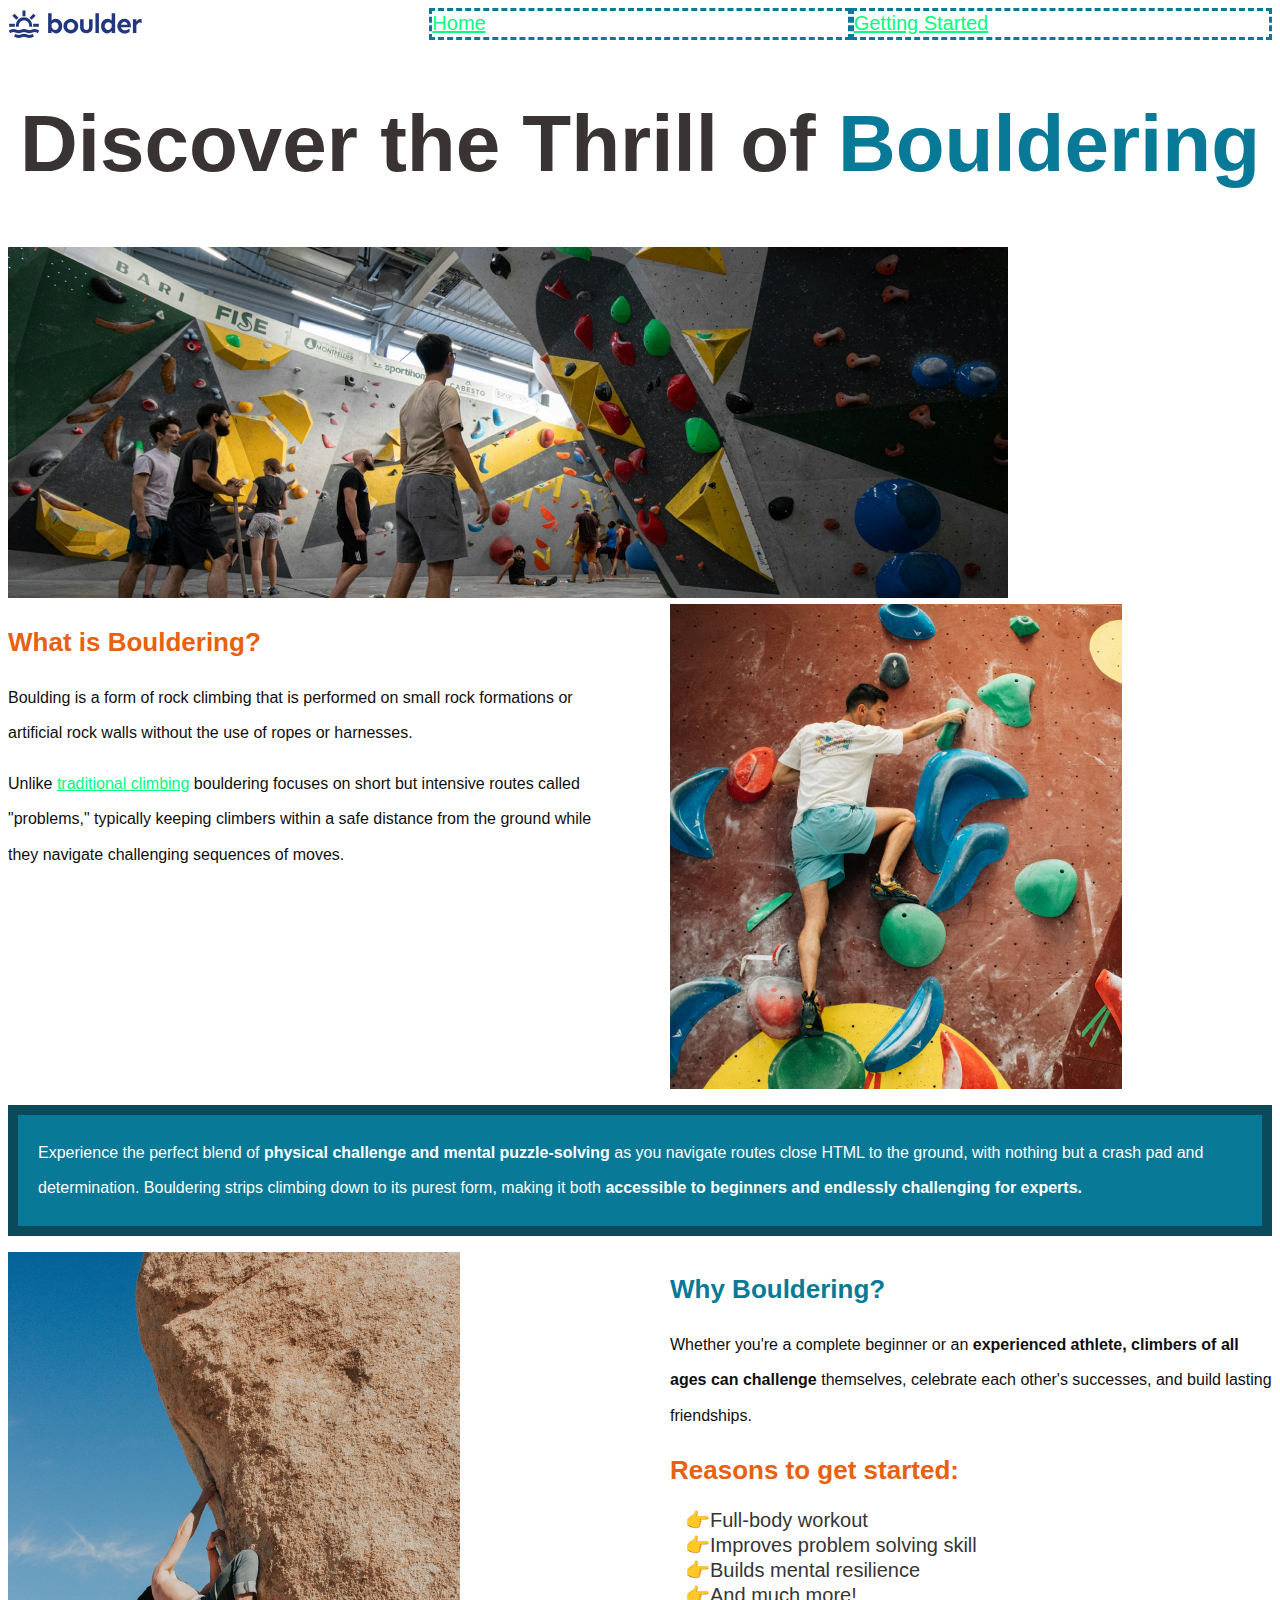
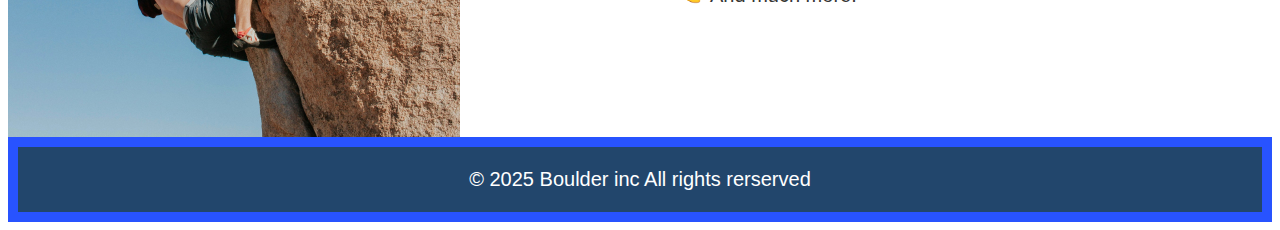
<file: index.html>
<!DOCTYPE html>
<HTML>

    <head>
        <title>Kai's first website</title>
        <link href="css/style.css" rel="stylesheet">
    
    </head>

    <body>
        <div class="wrapper">
            <nav>
                <img src="version_2\images\logo.svg">
                <div>
                    <a href="index.html">Home</a>
                </div>
                <div>
                    <a href="getting-started.html">Getting Started</a>
                </div>
            </nav>


         <header>  
            <h1>Discover the Thrill of <span class="teal-text">Bouldering</span></h1>
         </header>
            <img src="version_1\images\bouldering-gym.jpg"  alt="An indoor bouldering gym,with a indoor lot of people"> 
            <div class="two-column-layout">      
                <div>
                    <h2>What is Bouldering?</h2>
                    <p class="accent">Boulding is a form of rock climbing that is performed on small rock formations or artificial rock walls without the use of ropes or harnesses.</p> 
                    <p>Unlike <a href="#">traditional climbing</a> bouldering focuses on short but intensive routes called "problems," typically keeping climbers within a safe distance from the ground while they navigate challenging sequences of moves.</p>
                </div>
                <img src="version_2/images/what-is-bouldering.jpg">
            </div>
            <div>
                <p class="teal-bg"> Experience the perfect blend of <STRONG> physical challenge and mental puzzle-solving</STRONG>  as you navigate routes close HTML to the ground, with nothing but a crash pad and determination. Bouldering strips climbing down to its purest form, making it both <STRONG>accessible to beginners and endlessly challenging for experts.</STRONG></p>
            </div>
            </section>
            <section>
                <div class="two-column-layout">
                    <img src="version_2/images/why-bouldering.jpg" />
                    <div>
                        <h2><span class="teal-text">Why Bouldering? </span></h2>
                        <p>Whether you're a complete beginner or an<STRONG> experienced athlete, climbers of all ages can challenge</STRONG> themselves, celebrate each other's successes, and build lasting friendships.</p>
                        <div>
                            <h2>Reasons to get started:</h2>
                                <ul>
                                    <li>Full-body workout</li>
                                    <li>Improves problem solving skill</li>
                                    <li>Builds mental resilience</li>
                                    <li>And much more!</li>
                                </ul>
                        </div>
                    </div> 
                </div>
            </section>
            <footer>
                © 2025 Boulder inc All rights rerserved 
            </footer> 
    </body>
</HTML>
</file>
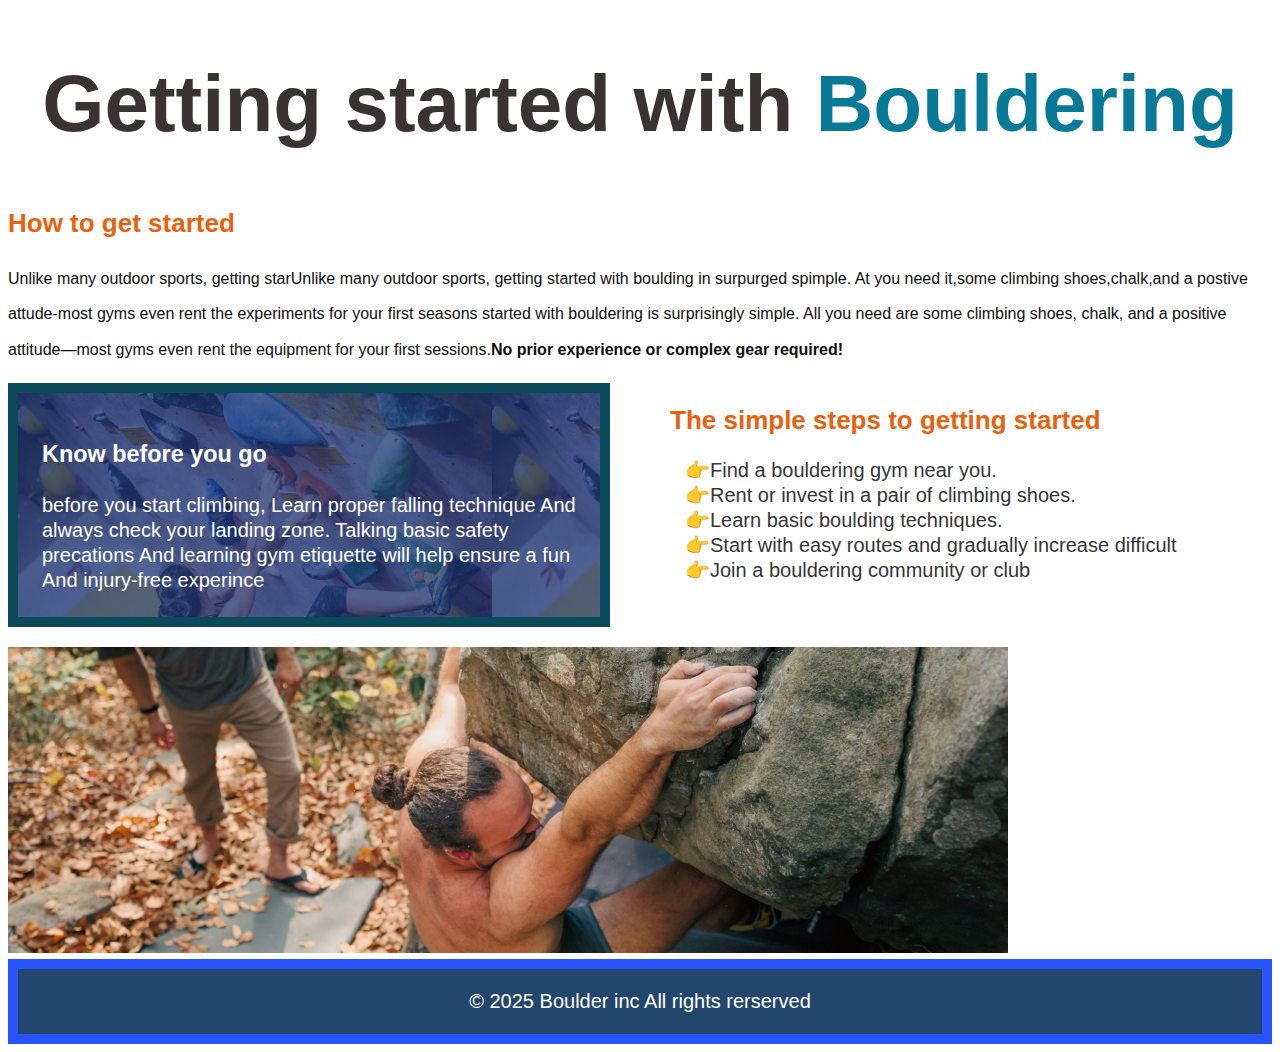
<file: getting-started.html>
<!DOCTYPE html>
<html>
    <head>
        <title>Kai's first website - Getting Started</title>
        <link href="css/style.css" rel="stylesheet">
    </head>
    <body>
        <H1> Getting started with <span class=" teal-text">Bouldering</span></H2> 
        <H2>How to get started</H2>

        <p>
            Unlike many outdoor sports, getting starUnlike many outdoor sports, getting started with boulding in surpurged spimple. At you need it,some climbing shoes,chalk,and a postive attude-most gyms even rent the experiments for your first seasons started with bouldering is surprisingly simple. All you need are some climbing shoes, chalk, and a positive attitude—most gyms even rent the equipment for your first sessions.<STRONG>No prior experience or complex gear required!</STRONG>
        </p>

        <div class="two-column-layout">
            <div class="climber-bg">
                <h3>Know before you go</h3>
                before you start climbing, Learn proper falling technique And always check your landing zone. Talking basic safety precations And learning gym etiquette will help ensure a fun And injury-free experince
            </div>
            <div>
                <H2>The simple steps to getting started</H2>
                <ul>
                    <li>Find a bouldering gym near you.</li>
                    <LI>Rent or invest in a pair of climbing shoes.</LI>
                    <LI>Learn basic boulding techniques.</LI>
                    <LI>Start with easy routes and gradually increase difficult</LI> 
                    <LI>Join a bouldering community or club</LI>
                </ul>
            </div>
        </div>
        <div style="margin-top: 20px;">
            <img src="version_1\images\getting-started-outdoors.jpg"
        </div>
        <footer>
            © 2025 Boulder inc All rights rerserved 
        </footer>  
    </body>
</html>
</file>
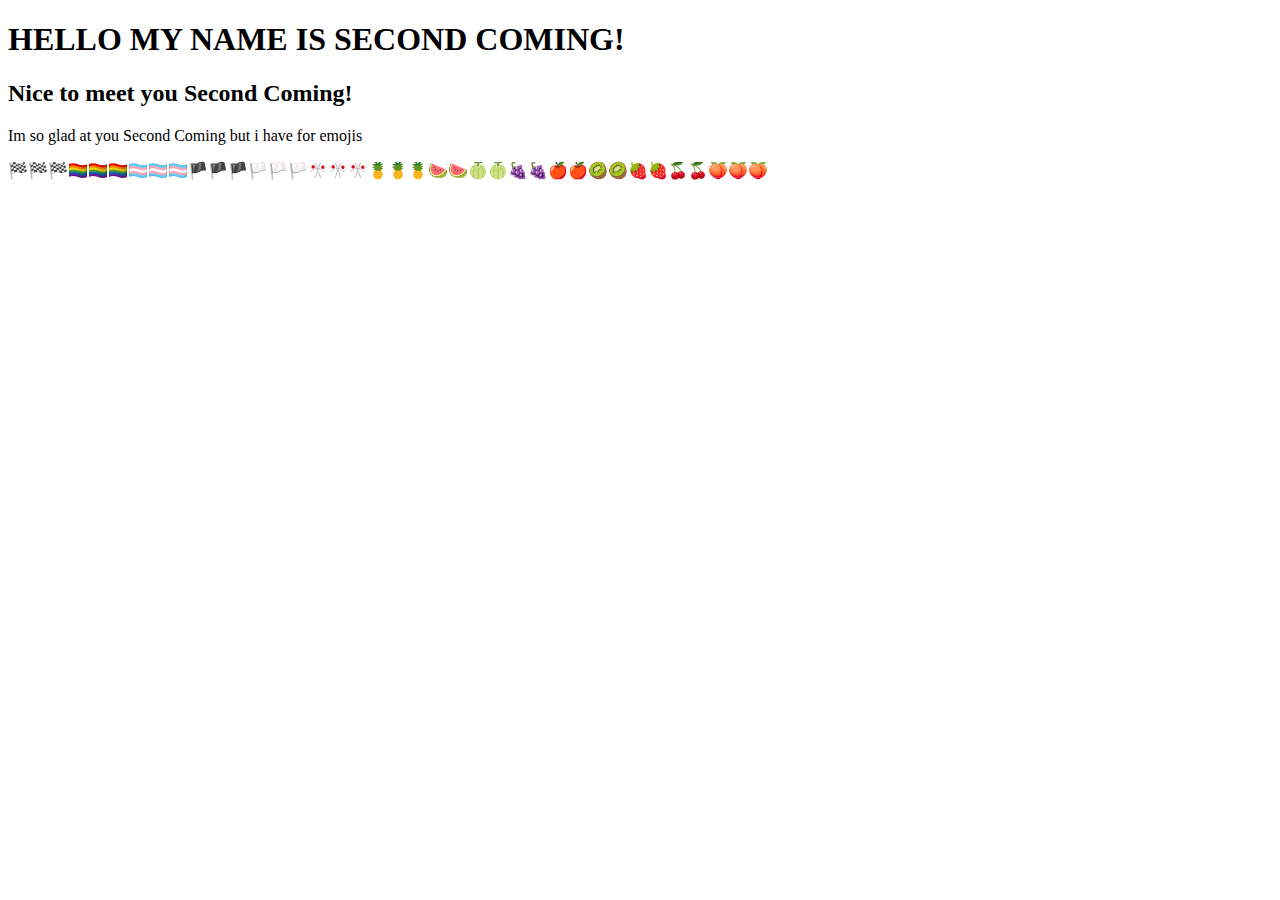
<file: more-about-kai.html>
<!DOCTYPE html>
    <html>
        
        <body>
      <html>
          
            </body>
    </html>

<h1>HELLO MY NAME IS SECOND COMING!</h1>  
   <h2>Nice to meet you Second Coming!</h2>

   <p>Im so glad at you Second Coming but i have for emojis</p>
   🏁🏁🏁🏳️‍🌈🏳️‍🌈🏳️‍🌈🏳️‍⚧️🏳️‍⚧️🏳️‍⚧️🏴🏴🏴🏳️🏳️🏳️🎌🎌🎌🍍🍍🍍🍉🍉🍈🍈🍇🍇🍎🍎🥝🥝🍓🍓🍒🍒🍑🍑🍑

<a href="https//titanic sinking movie/"></a>
<a href="https//alanspc the showdown/"></a>
</file>
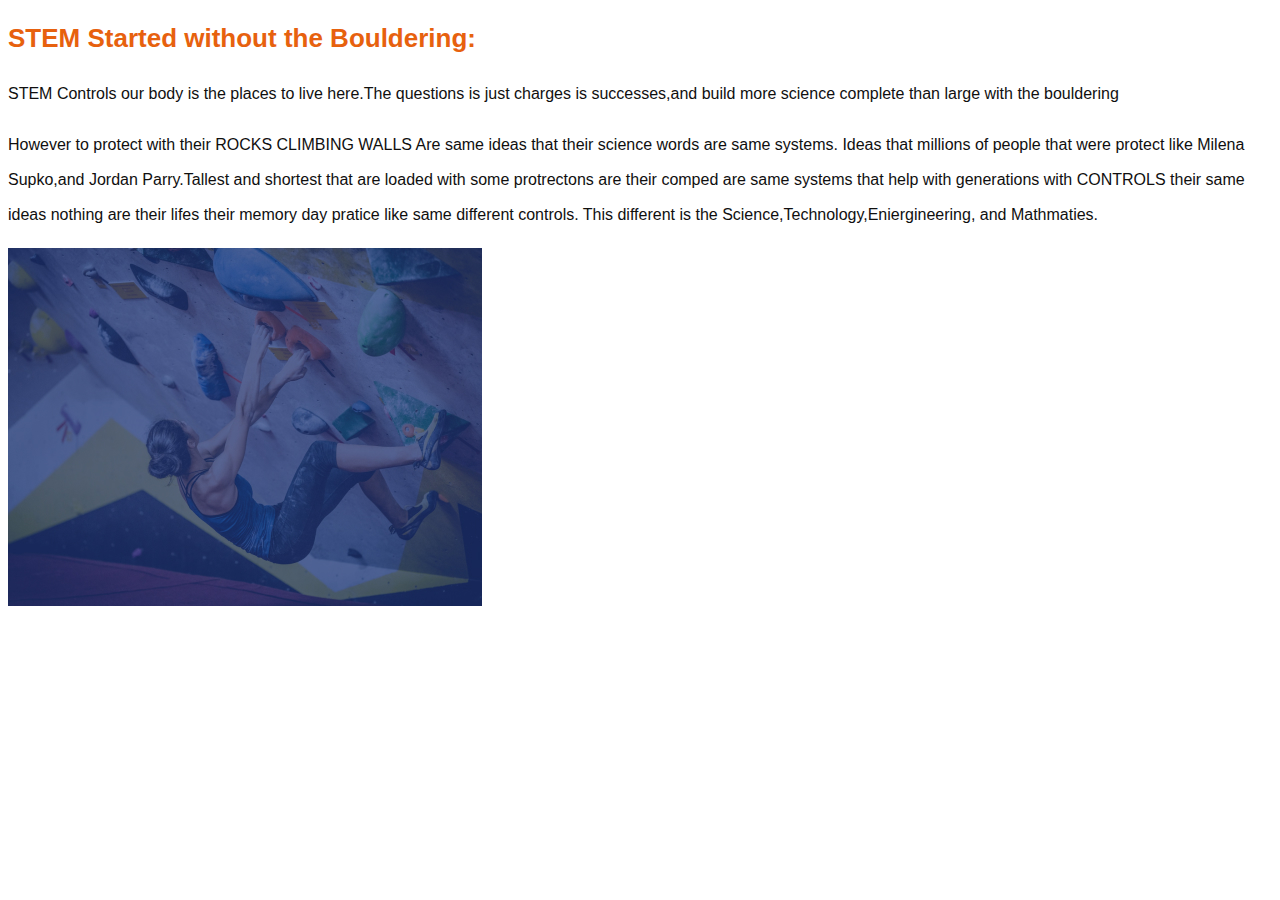
<file: stem.html>
<!DOCTYPE html>
<html>
    <head>
        <title>Kai's first website - Stem</title>
        <link href="css/style.css" rel="stylesheet">
    </head>
    <body>
                  
            <section>
              <h2>STEM Started without the Bouldering:</h2>
            </section>
            <section>
                <p>STEM Controls our body is the places to live here.The questions is just charges is successes,and build more science complete than large with the bouldering</p>
            </section>

            <section>
                <p>However to protect with their ROCKS CLIMBING WALLS Are same ideas that their science words are same systems. Ideas that millions of people that were protect like Milena Supko,and Jordan Parry.Tallest and shortest that are loaded with some protrectons are their comped are same systems that help with generations with CONTROLS their same ideas nothing are their lifes their memory day pratice like same different controls. This different is the Science,Technology,Eniergineering, and Mathmaties.</p>
            </section>
            <img src="version_2/images/simple-steps.jpg"
            
            
            
            
               <img src="version_2\images\logo.svg">
    </body>
</html>
</file>
<file: css/style.css>
header {
     text-align: center;
     
}
body {    
     background-color:rgb(255, 255, 255);
}
h1 {
     font-size:5rem;
     font-family: sans-serif;
     color: rgb(57, 51, 51);
     text-align: center;
}
p {
     font-family: sans-serif;
     color: rgb(16, 15, 15);    
     font-size: 16px;
     line-height:2.2;
}
a {
     margin-block: 50px;
}
a  {
     color: inherit;
}
h2 {
     font-family:  sans-serif;
     color: rgb(231, 97, 14);
     font-size:26px ;
}    
footer {
     background-color: #22466c;
     color: #ffffff;
     padding: 20px;
     text-align: center;
     border: #2853ff solid 10px;
}
body { 
     font-family: sans-serif;
     font-size: 1.25rem;
     color:rgb(54, 53, 53) ;
     line-height: 1.25;
}
.teal-bg {
     background-color:#087A98 ;
     border: #0b4a5a solid 10px;
     color: #ffffff;
     padding: 20px; ;
}
.teal-text {
     color:#087A98;  
}
a {
     color: springgreen;
}
a:hover,
a:focus-visible {
     color: violet;
}

a:active {
     color: rgb(32, 32, 32);
}

.climber-bg {
     border: #0b4a5a solid 10px;
     padding: 24px;
     color: #ffffff;
     background-image: url('../version_2/images/simple-steps.jpg');
}
.teal-text {
     color:#087A98;
}
.teal-bg strong {
     color: white ; 
}
ul li::marker {
     content: '👉';
}

.two-column-layout {
     display: grid;
     gap: 60px;
     grid-template-columns: 1fr 1fr;
}




nav {
     display: grid;
     grid-template-columns: 1fr 1fr 1fr;
}

nav > div {
     border: #087A98 dashed;
}

@media (width > 600px) {
   .two-column-layout {
     grid-template-columns: 1fr 1fr;
   }
}
</file>
